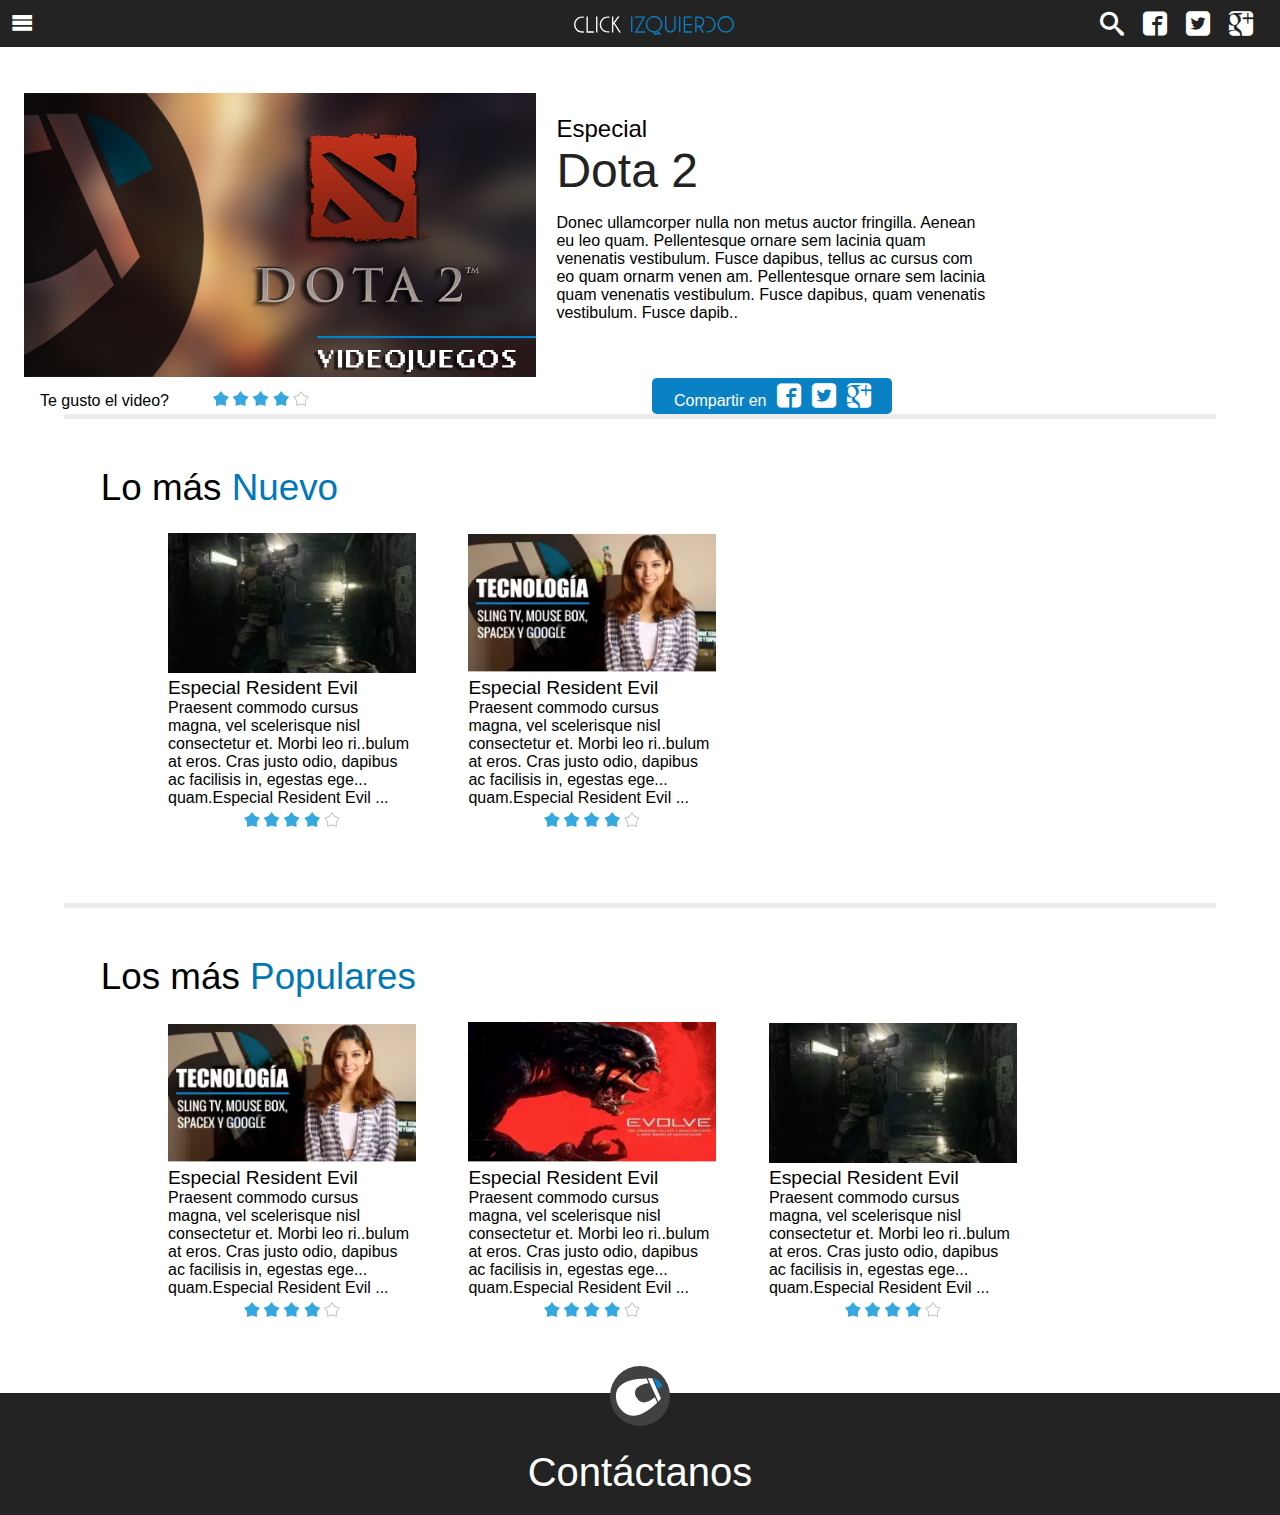
<file: index.html>
<!DOCTYPE html>
<html>
	<head>
		<meta charset="utf-8">
		<meta name="viewport" content="width=device-width, intial-scale=1.0" />
		<meta name="description" content="posts, games and technology">
		<title>Click Izquierdo</title>
		<link rel="stylesheet" href="css/normalize.css" />
		<link type="text/css" rel="stylesheet" href="css/style.css" />
	</head>
	<body>
		<header class="page-header">
			<div class="contenedor">
					<nav>
						<div class="page-header__menu">
							<a href="#" class="page-header__link">
								<span class="icon-menu"></span>
							</a>
						</div>

						<div class="page-header__logo">
							<figure class="page-header__img">
								<img src="img/click-izquierdo-11.svg" alt="tecnologia" />
							</figure>
						</div>

						<div class="page-header__calendar">
							<a href="#" class="page-header__link">
								<span class="icon-calendar"></span>
							</a>
						</div>
					</nav>
					<aside class="social-header">
						<ul class="social-header__list">
							<li class="social-header__item"><a href="/" class="social-link__link"><span class="icon-search"></span></a></li>
							<li class="social-header__item"><a href="/" class="social-link__link"><span class="icon-facebook"></span></a></li>
							<li class="social-header__item"><a href="/" class="social-link__link"><span class="icon-twitter"></span></a></li>
							<li class="social-header__item"><a href="/" class="social-link__link"><span class="icon-google-plus"></span></a></li>
						</ul>
					</aside>
			</div>
		</header>

		<div class="contenedor">
			<section class="main-content">
				<ul class="main-content__position">
					<li class="main-content__list">
						<figure class="main-content__img">
							<a href="#">
								<img src="img/video-juego.png" class="main-content__video" alt="video click izquierdo" />
							</a>
						</figure>
						<div class="main-content__opinion">
							<ul class="main-content__favorito">
								<li class="main-content__favorito-like">
									<p>Te gusto el video?</p>
								</li>
								<li class="main-content__favorito-like">
									<figure class="post-content__icon">
										<a href="#" class="post-content__star"><img src="img/stars-11.svg" alt="favorito" /></a>
									</figure>
								</li>
							</ul>
						</div>
					</li>
					<li class="main-content__list">
						<article class="main-content__article">
							<h2 class="main-content__title">Especial
								<span class="main-content__title--highlight">Dota 2</span></h2>
									<p>	Donec ullamcorper nulla non metus auctor fringilla.
										Aenean eu leo quam. Pellentesque ornare sem
										lacinia quam venenatis vestibulum. Fusce dapibus,
										tellus ac cursus com eo quam ornarm venen am.
										Pellentesque ornare sem lacinia quam venenatis
										vestibulum. Fusce dapibus, quam venenatis
										vestibulum. Fusce dapib..
									</p>
						</article>
						<aside class="social-menu">
							<ul class="social-list">
								<li class="social-list__item">
									<p class="social-menu__title">Compartir en</p>
								</li>
								<li class="social-list__item">
									<a href="/" class="social-list__link">
										<span class="icon-facebook"></span>
									</a>
								</li>
								<li class="social-list__item">
									<a href="/" class="social-list__link">
										<span class="icon-twitter"></span>
									</a>
								</li>
								<li class="social-list__item">
									<a href="/" class="social-list__link">
										<span class="icon-google-plus"></span>
									</a>
								</li>
							</ul>
						</aside>
					</li>
				</ul>
				</section>
				<!--division de contenido-->
				<hr class="separator"/>

				<section class="section post-content">
					<h2 class="post-content__title">Lo más
						<span class="post-content--color">Nuevo
						</span>
					</h2>
					<ul class="post-content__list">
						<li class="post-content__item">
							<a class="post-content__link">
								<article class="post-content__article">
									<figure class="post-content__img">
										<img src="img/resident.png" alt="resident evil" />
									</figure>
									<h3 class="post-content__article-title">Especial Resident Evil</h3>
									<p class="post-content__content">
										Praesent commodo cursus magna, vel scelerisque nisl
										consectetur et. Morbi leo ri..bulum at eros. Cras justo
										odio, dapibus ac facilisis in, egestas ege... quam.Especial
										Resident Evil ...
									</p>
									<figure class="post-content__icon">
										<a href="#" class="post-content__star"><img src="img/stars-11.svg" alt="favorito" /></a>
									</figure>
								</article>
							</a>
						</li>

						<li class="post-content__item">
							<a class="post-content__link">
								<article class="post-content__article">
									<figure class="post-content__img">
										<img src="img/dayne.png" alt="resident evil" />
									</figure>
									<h3 class="post-content__article-title">Especial Resident Evil</h3>
									<p class="post-content__content">
										Praesent commodo cursus magna, vel scelerisque nisl
										consectetur et. Morbi leo ri..bulum at eros. Cras justo
										odio, dapibus ac facilisis in, egestas ege... quam.Especial
										Resident Evil ...
									</p>
									<figure class="post-content__icon">
										<a href="#" class="post-content__star"><img src="img/stars-11.svg" alt="favorito" /></a>
									</figure>
								</article>
							</a>
						</li>
					</ul>
				</section>
				<hr class="separator"/>
				<section class="section post-content">
					<h2 class="post-content__title">Los más
						<span class="post-content--color">Populares
						</span>
					</h2>
					<ul class="post-content__list">
						<li class="post-content__item">
							<a class="post-content__link">
								<article class="post-content__article">
									<figure class="post-content__img">
										<img src="img/dayne.png" alt="resident evil" />
									</figure>
									<h3 class="post-content__article-title">Especial Resident Evil</h3>
									<p class="post-content__content">
										Praesent commodo cursus magna, vel scelerisque nisl
										consectetur et. Morbi leo ri..bulum at eros. Cras justo
										odio, dapibus ac facilisis in, egestas ege... quam.Especial
										Resident Evil ...
									</p>
									<figure class="post-content__icon">
										<a href="#" class="post-content__star"><img src="img/stars-11.svg" alt="favorito" /></a>
									</figure>
								</article>
							</a>
						</li>
						<li class="post-content__item">
							<a class="post-content__link">
								<article class="post-content__article">
									<figure class="post-content__img">
										<img src="img/popular-resident.png" alt="resident evil" />
									</figure>
									<h3 class="post-content__article-title">Especial Resident Evil</h3>
									<p class="post-content__content">
										Praesent commodo cursus magna, vel scelerisque nisl
										consectetur et. Morbi leo ri..bulum at eros. Cras justo
										odio, dapibus ac facilisis in, egestas ege... quam.Especial
										Resident Evil ...
									</p>
									<figure class="post-content__icon">
										<a href="#" class="post-content__star"><img src="img/stars-11.svg" alt="favorito" /></a>
									</figure>
								</article>
							</a>
						</li>

						<li class="post-content__item">
							<a class="post-content__link">
								<article class="post-content__article">
									<figure class="post-content__img">
										<img src="img/resident.png" alt="resident evil" />
									</figure>
									<h3 class="post-content__article-title">Especial Resident Evil</h3>
									<p class="post-content__content">
										Praesent commodo cursus magna, vel scelerisque nisl
										consectetur et. Morbi leo ri..bulum at eros. Cras justo
										odio, dapibus ac facilisis in, egestas ege... quam.Especial
										Resident Evil ...
									</p>
									<figure class="post-content__icon">
										<a href="#" class="post-content__star"><img src="img/stars-11.svg" alt="favorito" /></a>
									</figure>
								</article>
							</a>
						</li>
					</ul>
				</section>
			</div>
			<footer class="page-footer">
				<figure class="page-footer__click-logo">
					<a href="#">
						<img src="img/click-logo-12.svg" class="click-logo__position" alt="click izquierdo logo" />
					</a>
				</figure>
				<ul class="social-link__list">
					<li class="social-link__item"><a href="/" class="social-link__link"><span class="icon-facebook"></span></a></li>
					<li class="social-link__item"><a href="/" class="social-link__link"><span class="icon-twitter"></span></a></li>
					<li class="social-link__item"><a href="/" class="social-link__link"><span class="icon-google-plus"></span></a></li>
				</ul>
				<div class="contacto-breakpoint">
					<p class="contanto-breakpoint__text">Contáctanos</p>
				</div>
			</footer>
	</body>
</html>
</file>
<file: css/style.css>
@font-face {
	font-family: 'icomoon';
	src:url('../fonts/icomoon.eot?-hp149h');
	src:url('../fonts/icomoon.eot?#iefix-hp149h') format('embedded-opentype'),
		url('../fonts/icomoon.ttf?-hp149h') format('truetype'),
		url('../fonts/icomoon.woff?-hp149h') format('woff'),
		url('../fonts/icomoon.svg?-hp149h#icomoon') format('svg');
	font-weight: normal;
	font-style: normal;
}

[class^="icon-"], [class*=" icon-"] {
	font-family: 'icomoon';
	speak: none;
	font-style: normal;
	font-weight: normal;
	font-variant: normal;
	text-transform: none;
	line-height: 1;

	/* Better Font Rendering =========== */
	-webkit-font-smoothing: antialiased;
	-moz-osx-font-smoothing: grayscale;
}

.icon-calendar:before {
	content: "\e600";
}
.icon-search:before {
	content: "\e601";
}
.icon-menu:before {
	content: "\e602";
}
.icon-star-empty:before {
	content: "\e603";
}
.icon-star-full:before {
	content: "\e604";
}
.icon-google-plus:before {
	content: "\e605";
}
.icon-facebook:before {
	content: "\e606";
}
.icon-twitter:before {
	content: "\e607";
}

body{
	font-family: verdana, sans-serif;
	font-size: 16px;
}

.page-header{
	background-color: #232323;
}

.page-header__menu{
	float: left;
	padding: 0.7em;
}

.page-header__menu .page-header__link{
	color: #FFFFFF;
	text-decoration: none;
}

.page-header__menu .page-header__link span{
	font-size: 1.4em;
}

.page-header__calendar{
	float: right;
	padding: 0.8em;
	margin-top: -50px;
}

.page-header__calendar .page-header__link{
	color: #FFFFFF;
	text-decoration: none;
}

.page-header__calendar .page-header__link span{
	font-size: 1.4em;
}

.page-header__logo .page-header__img{
	margin: 0;
	text-align: center;
	padding: 1em;
}

.page-header__logo .page-header__img img{
	width: 10em;
}

.main-content__position{
	margin: 0;
	padding: 0;
}

.main-content__position .main-content__list{
	list-style: none;
}
/*contenido principal*/
.main-content__img{
	margin: 0;
}

.main-content__img .main-content__video{
	width: 100%;
}

}
.main-content__favorito{
	font-size: 0;
	margin-top: -30px;
}

.main-content__favorito .main-content__favorito-like{
	display: inline-block;
	list-style: none;
	font-size: 1rem;
}

.main-content__favorito .main-content__favorito-like .post-content__icon{
	width: 6em;
}


.main-content__article{
	margin: 0;
	padding: 1em;
}

.main-content__article .main-content__title{
	 font-size: 1.5em;
	 font-weight: 200;
	 margin: 0.5em 0;
 }

.main-content__article .main-content__title .main-content__title--highlight{
	 font-size: 2em;
	 color: #232323;
	 display: block;
 }

.main-content__article .main-content__article p{
	margin: 0;
}

.social-menu{
	width: 240px;
	background-color: #0B81C5;
	border-radius: 0.3em;
	margin: 0 auto;
}

.social-list{
	margin: 0;
	padding: 0;
	text-align: center;
}

.social-menu .social-list__item .social-menu__title{
	color: #FFFFFF;
	margin: 0;

}

.social-list .social-list__item{
	display: inline-block;
	list-style: none;
	padding: 0 0.2em;
}

.social-menu .social-list .social-list__item .social-list__link{
	text-decoration: none;
	font-size: 1.5em;
	color: white;
	display: block;
}

.social-list .social-list__item .social-list__link span{
	line-height: 1.5em;
}

.separator{
	height: 5px;
	border: none;
	background-color: #ECECEC;
	margin: 2.5em 0;
}

.section{
	width: 90%
	margin: 0 auto;
}

.post-content .post-content__title{
	margin: 0;
	font-size: 2.3em;
	font-weight: 200;
	text-align: center;
}
.post-content__title .post-content--color{
	color: #0078B8;
}

.post-content__list{
	margin-bottom: 2.5em;
	padding: 0;
}

.post-content__list .post-content__item{
	list-style: none;
	padding: 0.5em 1.5em;
	border-radius: 0.3em;
}

.post-content__article .post-content__img{
	margin: 0;
}

.post-content__article .post-content__img img{
	width: 100%;
}

.post-content__article .post-content__article-title{
	font-size: 1.2em;
	font-weight: 200;
	margin: 0 auto;
}

.post-content__article .post-content__content{
	margin: 0;
}

.post-content__article .post-content__icon{
	text-align: center;
	margin-top: 0.3em;
}

.post-content__article .post-content__icon .post-content__star img{
	width: 6em;
}

.page-footer{
	background-color: #232323;
}

.page-footer .page-footer__click-logo{
	margin: 0;
}

.page-footer .page-footer__click-logo a{
	text-align: center;
	display: block;
}

.page-footer__click-logo a img{
	width: 3.75em;
}

.page-footer .page-footer__click-logo .click-logo__position{
	margin-top: -27px;
}

.social-link__list{
	color: white;
	margin: 0;
	padding: 0.5em 0;
	text-align: center;
}

.social-link__list .social-link__item{
	display: inline-block;
	list-style: none;
	padding: 0 0.7em;
	font-size: 1.5em;
}

.social-link__list .social-link__item .social-link__link{
	text-decoration: none;
	font-size: 1.5em;
	color: white;
}

.contacto-breakpoint{
	color: white;
	font-size: 2.5em;
	text-align: center;
}

.contacto-breakpoint p{
	margin: 0;
	padding: 0.5em;
}

@media only screen and (min-width: 20em){
	.main-content__opinion{
		display: none;
	}

	.social-header{
		display: none;
	}

	.contacto-breakpoint{
		display: none;
	}
}
@media only screen and (min-width: 48em){
	.contenedor{
		max-width: 90em;
		margin: 0 auto;
	}

	.main-content__img .main-content__video {
		margin: 1.5em;
	}
	.figure{
		display: none;
	}
	.main-content__opinion{
		display: block;
	}

	.main-content__favorito{
		margin: -20px 0;
	}
	.main-content__article {
	    margin: 0 1em;
	}

	.main-content__position .main-content__list{
		display: block;
		width: 90%;
	}

	.post-content .post-content__title {
		text-align: left;
		padding-left: 1em;
	}

	.post-content__list{
		margin-bottom: 2.5em;
		padding: 0 2em;
	}

	.post-content .post-content__list > li{
		display: inline-block;
		width: 33%;
		/*background-color: #ECECEC;*/
	}

	.post-content .post-content__list > li:hover{
		background-color: #ECECEC;
	}

	.social-link__list{
		display: block;
	}
	.contacto-breakpoint{
		display: none;
	}
}

@media only screen and (min-width: 60em){
	.contenedor{
		max-width: 90em;
		margin: 0 auto;
	}

	.social-header{
		text-align: right;
		display: block;
	}

	.social-header__list{
		margin-top: -50px;
		margin-right: 20px;
	}

	.social-header__list .social-header__item{
		display: inline-block;
		padding: 0.3em;
		font-size: 1.5em;
	}

	.social-header__list .social-header__item a{
		color: white;
		text-decoration: none;
	}

	.page-header__calendar{
		display: none;
	}

	.main-content__position .main-content__list{
		display: block;
		width: 40%;
	}
	.main-content .main-content__position .main-content__list{
		display: inline-block;
		width: 40%;
	}

	.main-content__favorito {
    	margin: -30px 0;
	}

	.main-content__article {
    	margin: 1.5em;
	}

	.separator{
		display: none;
	}

	.section{
		width: 90%;
		margin: 3em auto;
	}

	.post-content__list {
    	padding: 0 5em;
	}

	.post-content .post-content__list > li{
		display: inline-block;
		width: 25%;
	}
	.separator{
		display: block;
		width: 90%;
		margin: 0 auto;
	}
	.social-link__list{
		display: none;
	}

	.contacto-breakpoint{
		display: block;
	}

}
</file>
